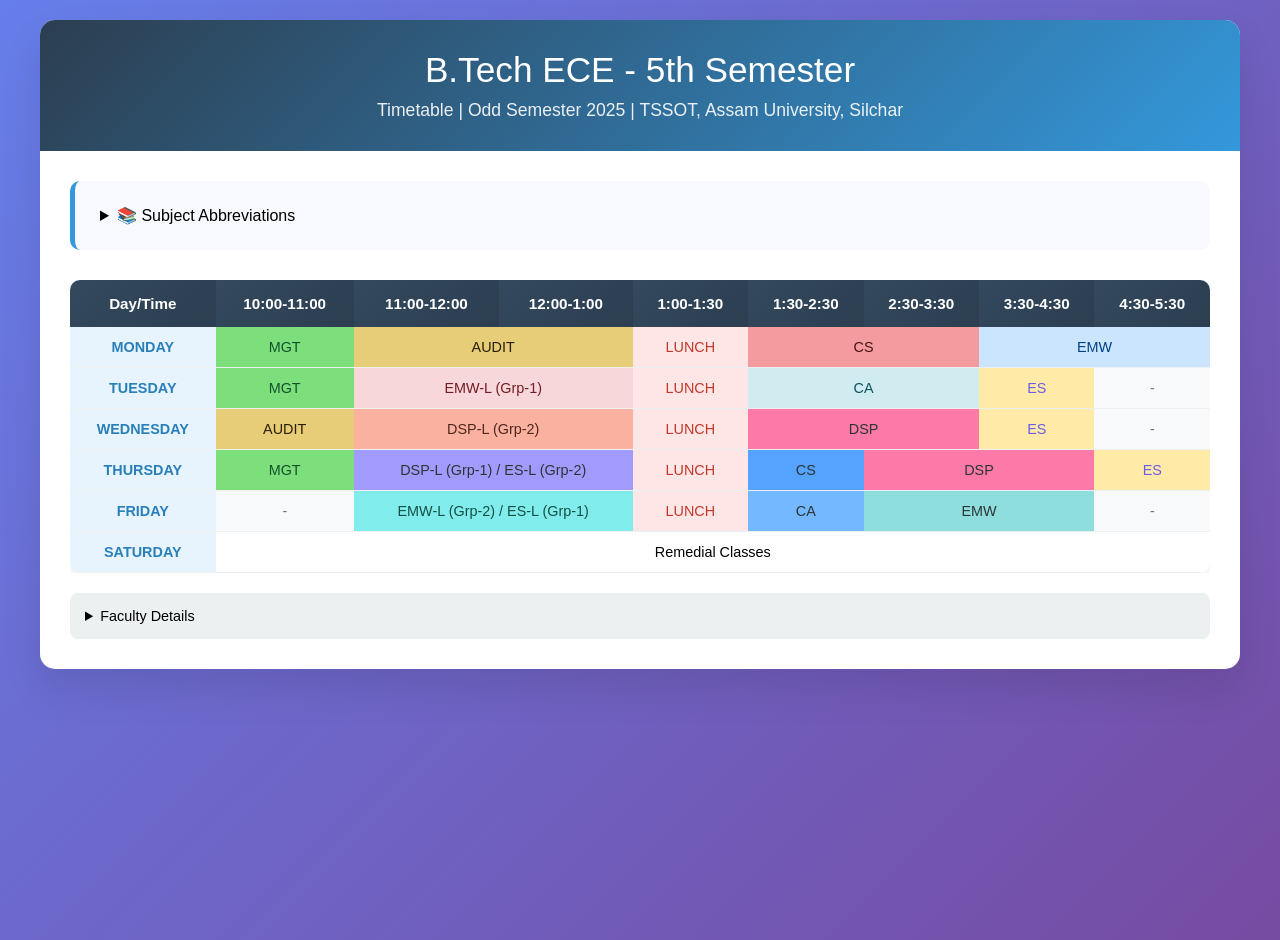
<file: index.html>
<!DOCTYPE html>
<html lang="en">
<head>
    <meta charset="UTF-8">
    <meta name="viewport" content="width=device-width, initial-scale=1.0">
    <title>Dincharya</title>
    <link rel="stylesheet" href="style.css">

</head>
<body>
    <div class="container">
        <div class="header">
            <h1>B.Tech ECE - 5th Semester</h1>
            <p> Timetable | Odd Semester 2025 | TSSOT,  Assam University, Silchar</p>
        </div>
        
        <div class="content">
            <div class="subjects-legend">
                <details>
                    <summary>📚 Subject Abbreviations</summary>
                
                <!-- <h3>📚 Subject Abbreviations</h3> -->
                <div class="subjects-grid">
                    <div class="subject-item">
                        <span class="subject-abbr">MGT</span>
                        <span class="subject-full">Management-II</span>
                    </div>
                    <div class="subject-item">
                        <span class="subject-abbr">AUDIT</span>
                        <span class="subject-full">Constitution/Ethics</span>
                    </div>
                    <div class="subject-item">
                        <span class="subject-abbr">EMW</span>
                        <span class="subject-full">Electromagnetic Waves</span>
                    </div>
                    <div class="subject-item">
                        <span class="subject-abbr">EMW-L</span>
                        <span class="subject-full">EM Waves Lab</span>
                    </div>
                    <div class="subject-item">
                        <span class="subject-abbr">CA</span>
                        <span class="subject-full">Computer Architecture</span>
                    </div>
                    <div class="subject-item">
                        <span class="subject-abbr">DSP</span>
                        <span class="subject-full">Digital Signal Processing</span>
                    </div>
                    <div class="subject-item">
                        <span class="subject-abbr">DSP-L</span>
                        <span class="subject-full">DSP Lab</span>
                    </div>
                    <div class="subject-item">
                        <span class="subject-abbr">CS</span>
                        <span class="subject-full">Control Systems</span>
                    </div>
                    <div class="subject-item">
                        <span class="subject-abbr">ES</span>
                        <span class="subject-full">Embedded Systems</span>
                    </div>
                    <div class="subject-item">
                        <span class="subject-abbr">ES-L</span>
                        <span class="subject-full">Embedded Systems Lab</span>
                    </div>
                </div>
            </div>
            </details>
            <div class="timetable">
                <table>
                    <thead>
                        <tr>
                            <th>Day/Time</th>
                            <th>10:00-11:00</th>
                            <th>11:00-12:00</th>
                            <th>12:00-1:00</th>
                            <th>1:00-1:30</th>
                            <th>1:30-2:30</th>
                            <th>2:30-3:30</th>
                            <th>3:30-4:30</th>
                            <th>4:30-5:30</th>
                        </tr>
                    </thead>
                    <tbody>
                        <tr>
                            <td class="day">MONDAY</td>
                            <td class="slot-1">MGT</td>
                            <td class="slot-2" colspan="2">AUDIT</td>
<!--                             <td class="free-slot">-</td> -->
                            <td class="break">LUNCH</td>
                            <td class="slot-3" colspan="2">CS </td>
                            <td class="slot-4" colspan="2">EMW </td>
                        </tr>
                        <tr>
                            <td class="day">TUESDAY</td>
                            <td class="slot-1">MGT</td>
                            <td class="slot-5" colspan="2">EMW-L (Grp-1) </td>
                            <td class="break">LUNCH</td>
                            <td class="slot-6" colspan="2">CA </td>
                            <td class="slot-7">ES</td>
                            <td class="free-slot">-</td>
                        </tr>
                        <tr>
                            <td class="day">WEDNESDAY</td>
                            <td class="slot-2">AUDIT</td>
                            <td class="slot-8" colspan="2">DSP-L (Grp-2) </td>
                            <td class="break">LUNCH</td>
                            <td class="slot-9" colspan="2">DSP </td>
                            <td class="slot-7">ES</td>
                            <td class="free-slot">-</td>
                        </tr>
                        <tr>
                            <td class="day">THURSDAY</td>
                            <td class="slot-1">MGT</td>
                            <td class="slot-10" colspan="2">DSP-L (Grp-1) / ES-L (Grp-2) </td>
                            <td class="break">LUNCH</td>
                            <td class="slot-11">CS</td>
                            <td class="slot-12" colspan="2">DSP </td>
                            <td class="slot-13">ES</td>
                        </tr>
                        <tr>
                            <td class="day">FRIDAY</td>
                            <td class="free-slot">-</td>
                            <td class="slot-14" colspan="2">EMW-L (Grp-2) / ES-L (Grp-1) </td>
                            <td class="break">LUNCH</td>
                            <td class="slot-15">CA</td>
                            <td class="slot-16" colspan="2">EMW </td>
                            <td class="free-slot">-</td>
                        </tr>
                        <tr>
                            <td class="day">SATURDAY</td>
                            <td class="lab-class" colspan="8">Remedial Classes </td>
                            <!-- <td class="break">LUNCH</td> -->
                            <!-- <td class="lab-class" colspan="4">Remedial Classes</td> -->
                            <!-- <td class="lab-class">Remedial Classes</td>
                            <td class="lab-class">Remedial Classes</td>
                            <td class="lab-class">Remedial Classes</td> -->
                        </tr>
                    </tbody>
                </table>
            </div>
            
            <div class="faculty-info">
                <details>
                    <summary>Faculty Details</summary>
                
                SSN - Prof. Sidhartha Shankar Nath (EMW) <br> MJL - Dr. Mariam Jabali Laskar (CA, CS) <br> 
                RK - Dr. Richik Kashyap (EMW-L) <br> RR - Dr. Rinku Rabidas (DSP, DSP-L) <br> 
                BK - Mr. Banoth Krishna (ES, ES-L) <br> ASH - Management & Audit courses
            </details>
            </div>
        </div>
    </div>
</body>
</html>
</file>
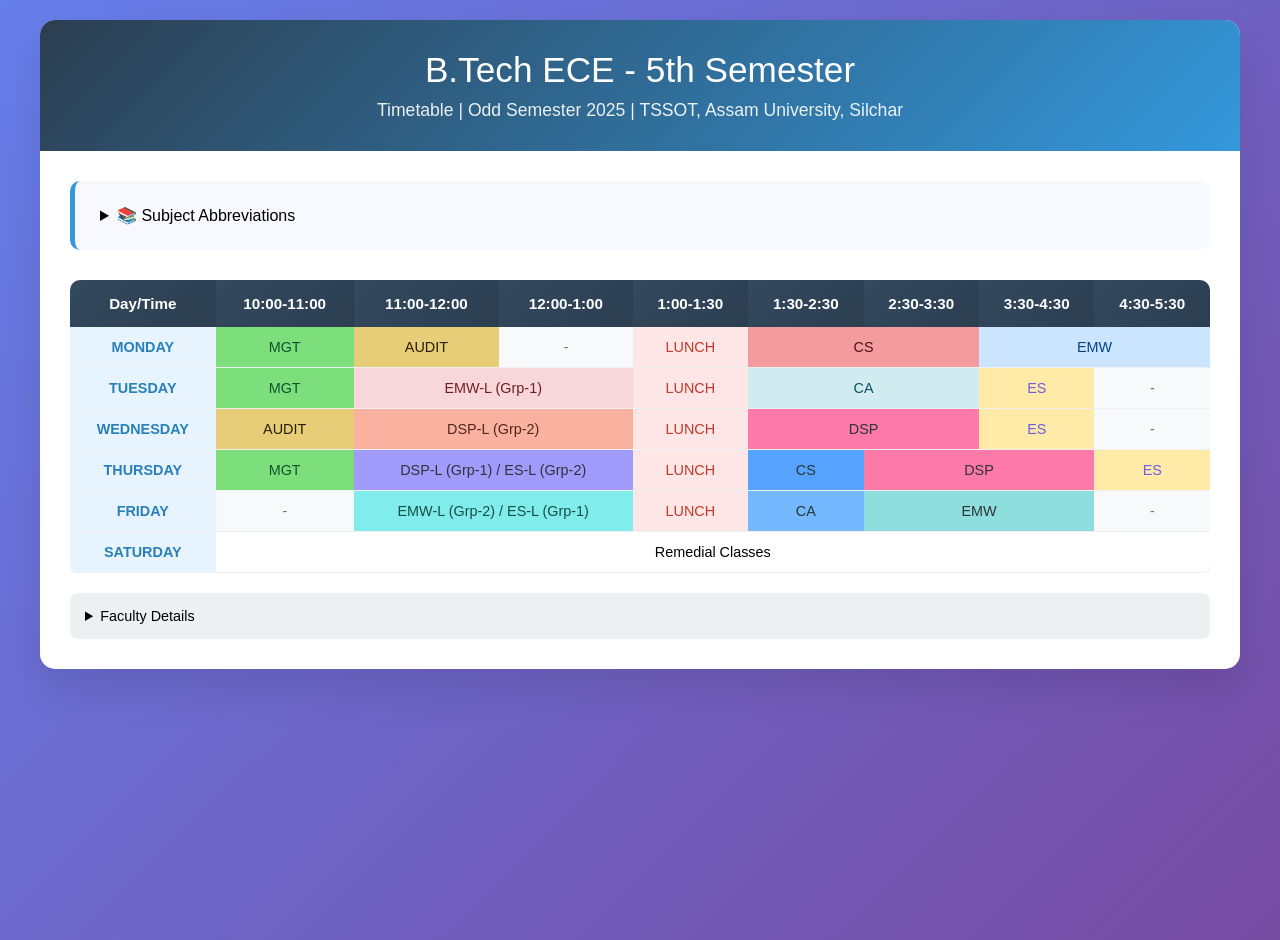
<file: routine.html>
<!DOCTYPE html>
<html lang="en">
<head>
    <meta charset="UTF-8">
    <meta name="viewport" content="width=device-width, initial-scale=1.0">
    <title>B.Tech ECE 5th Semester Timetable</title>
    <style>
        body {
            font-family: 'Segoe UI', Tahoma, Geneva, Verdana, sans-serif;
            margin: 0;
            padding: 20px;
            background: linear-gradient(135deg, #667eea 0%, #764ba2 100%);
            min-height: 100vh;
        }
        
        .container {
            max-width: 1200px;
            margin: 0 auto;
            background: white;
            border-radius: 15px;
            box-shadow: 0 20px 40px rgba(0,0,0,0.1);
            overflow: hidden;
        }
        
        .header {
            background: linear-gradient(135deg, #2c3e50, #3498db);
            color: white;
            padding: 30px;
            text-align: center;
        }
        
        .header h1 {
            margin: 0;
            font-size: 2.2em;
            font-weight: 300;
        }
        
        .header p {
            margin: 10px 0 0 0;
            opacity: 0.9;
            font-size: 1.1em;
        }
        
        .content {
            padding: 30px;
        }
        
        .subjects-legend {
            background: #f8f9ff;
            border-radius: 10px;
            padding: 25px;
            margin-bottom: 30px;
            border-left: 5px solid #3498db;
        }
        
        .subjects-legend h3 {
            color: #2c3e50;
            margin-bottom: 20px;
            font-size: 1.3em;
        }
        
        .subjects-grid {
            display: grid;
            grid-template-columns: repeat(auto-fit, minmax(300px, 1fr));
            gap: 15px;
        }
        
        .subject-item {
            display: flex;
            justify-content: space-between;
            align-items: center;
            padding: 12px 15px;
            background: white;
            border-radius: 8px;
            box-shadow: 0 2px 5px rgba(0,0,0,0.08);
            border-left: 4px solid #e74c3c;
        }
        
        .subject-abbr {
            font-weight: bold;
            color: #e74c3c;
            font-size: 1.1em;
        }
        
        .subject-full {
            color: #2c3e50;
            text-align: right;
            font-size: 0.95em;
        }
        
        .timetable {
            overflow-x: auto;
            margin-top: 30px;
        }
        
        table {
            width: 100%;
            border-collapse: collapse;
            background: white;
            border-radius: 10px;
            overflow: hidden;
            box-shadow: 0 5px 15px rgba(0,0,0,0.08);
        }
        
        th {
            background: linear-gradient(135deg, #34495e, #2c3e50);
            color: white;
            padding: 15px 10px;
            text-align: center;
            font-weight: 600;
            font-size: 0.95em;
        }
        
        td {
            padding: 12px 8px;
            text-align: center;
            border-bottom: 1px solid #ecf0f1;
            font-size: 0.9em;
        }
        
        .time-slot {
            background: #f8f9fa;
            font-weight: 600;
            color: #2c3e50;
        }
        
        .day {
            background: #e8f4fd;
            font-weight: 600;
            color: #2980b9;
        }
        
        .slot-1 {
            background: #7cdf7c;
            color: #11522c;
            font-weight: 500;
        }
        
        .slot-2 {
            background: #e7cd78;
            color: #291f01;
            font-weight: 500;
        }
        
        .slot-3 {
            background: #f39b9f;
            color: #4a1414;
            font-weight: 500;
        }
        
        .slot-4 {
            background: #cce5ff;
            color: #004085;
            font-weight: 500;
        }
        
        .slot-5 {
            background: #f8d7da;
            color: #721c24;
            font-weight: 500;
        }
        
        .slot-6 {
            background: #d1ecf1;
            color: #0c5460;
            font-weight: 500;
        }
        
        .slot-7 {
            background: #ffeaa7;
            color: #6c5ce7;
            font-weight: 500;
        }
        
        .slot-8 {
            background: #fab1a0;
            color: #50271d;
            font-weight: 500;
        }
        
        .slot-9 {
            background: #fd79a8;
            color: #2d3436;
            font-weight: 500;
        }
        
        .slot-10 {
            background: #a29bfe;
            color: #2d3436;
            font-weight: 500;
        }
        
        .slot-11 {
            background: #55a3ff;
            color: #2d3436;
            font-weight: 500;
        }
        
        .slot-12 {
            background: #fd79a8;
            color: #2d3436;
            font-weight: 500;
        }
        
        .slot-13 {
            background: #ffeaa7;
            color: #6c5ce7;
            font-weight: 500;
        }
        
        .slot-14 {
            background: #81ecec;
            color: #154f43;
            font-weight: 500;
        }
        
        .slot-15 {
            background: #74b9ff;
            color: #2d3436;
            font-weight: 500;
        }
        
        .slot-16 {
            background: #8ddedd;
            color: #2d3436;
            font-weight: 500;
        }
        
        .break {
            background: #ffe6e6;
            color: #c0392b;
            font-weight: 500;
        }
        
        .free-slot {
            background: #f8f9fa;
            color: #6c757d;
            font-style: italic;
        }
        
        .notes-section {
            margin-top: 30px;
            background: #f8f9ff;
            border-radius: 10px;
            padding: 25px;
        }
        
        .notes-section h3 {
            color: #2c3e50;
            margin-bottom: 15px;
        }
        
        .note-item {
            margin: 10px 0;
            padding: 10px 15px;
            background: white;
            border-radius: 8px;
            border-left: 4px solid #f39c12;
        }
        
        .faculty-info {
            margin-top: 20px;
            font-size: 0.9em;
            color: #000000;
            background: #ecf0f1;
            padding: 15px;
            border-radius: 8px;
        }
        
        @media (max-width: 768px) {
            .container {
                margin: 10px;
                border-radius: 10px;
            }
            
            .content {
                padding: 20px;
            }
            
            th, td {
                padding: 8px 4px;
                font-size: 0.8em;
            }
            
            .header h1 {
                font-size: 1.8em;
            }
        }
    </style>
</head>
<body>
    <div class="container">
        <div class="header">
            <h1>B.Tech ECE - 5th Semester</h1>
            <p> Timetable | Odd Semester 2025 | TSSOT,  Assam University, Silchar</p>
        </div>
        
        <div class="content">
            <div class="subjects-legend">
                <details>
                    <summary>📚 Subject Abbreviations</summary>
                
                <!-- <h3>📚 Subject Abbreviations</h3> -->
                <div class="subjects-grid">
                    <div class="subject-item">
                        <span class="subject-abbr">MGT</span>
                        <span class="subject-full">Management-II</span>
                    </div>
                    <div class="subject-item">
                        <span class="subject-abbr">AUDIT</span>
                        <span class="subject-full">Constitution/Ethics</span>
                    </div>
                    <div class="subject-item">
                        <span class="subject-abbr">EMW</span>
                        <span class="subject-full">Electromagnetic Waves</span>
                    </div>
                    <div class="subject-item">
                        <span class="subject-abbr">EMW-L</span>
                        <span class="subject-full">EM Waves Lab</span>
                    </div>
                    <div class="subject-item">
                        <span class="subject-abbr">CA</span>
                        <span class="subject-full">Computer Architecture</span>
                    </div>
                    <div class="subject-item">
                        <span class="subject-abbr">DSP</span>
                        <span class="subject-full">Digital Signal Processing</span>
                    </div>
                    <div class="subject-item">
                        <span class="subject-abbr">DSP-L</span>
                        <span class="subject-full">DSP Lab</span>
                    </div>
                    <div class="subject-item">
                        <span class="subject-abbr">CS</span>
                        <span class="subject-full">Control Systems</span>
                    </div>
                    <div class="subject-item">
                        <span class="subject-abbr">ES</span>
                        <span class="subject-full">Embedded Systems</span>
                    </div>
                    <div class="subject-item">
                        <span class="subject-abbr">ES-L</span>
                        <span class="subject-full">Embedded Systems Lab</span>
                    </div>
                </div>
            </div>
            </details>
            <div class="timetable">
                <table>
                    <thead>
                        <tr>
                            <th>Day/Time</th>
                            <th>10:00-11:00</th>
                            <th>11:00-12:00</th>
                            <th>12:00-1:00</th>
                            <th>1:00-1:30</th>
                            <th>1:30-2:30</th>
                            <th>2:30-3:30</th>
                            <th>3:30-4:30</th>
                            <th>4:30-5:30</th>
                        </tr>
                    </thead>
                    <tbody>
                        <tr>
                            <td class="day">MONDAY</td>
                            <td class="slot-1">MGT</td>
                            <td class="slot-2">AUDIT</td>
                            <td class="free-slot">-</td>
                            <td class="break">LUNCH</td>
                            <td class="slot-3" colspan="2">CS </td>
                            <td class="slot-4" colspan="2">EMW </td>
                        </tr>
                        <tr>
                            <td class="day">TUESDAY</td>
                            <td class="slot-1">MGT</td>
                            <td class="slot-5" colspan="2">EMW-L (Grp-1) </td>
                            <td class="break">LUNCH</td>
                            <td class="slot-6" colspan="2">CA </td>
                            <td class="slot-7">ES</td>
                            <td class="free-slot">-</td>
                        </tr>
                        <tr>
                            <td class="day">WEDNESDAY</td>
                            <td class="slot-2">AUDIT</td>
                            <td class="slot-8" colspan="2">DSP-L (Grp-2) </td>
                            <td class="break">LUNCH</td>
                            <td class="slot-9" colspan="2">DSP </td>
                            <td class="slot-7">ES</td>
                            <td class="free-slot">-</td>
                        </tr>
                        <tr>
                            <td class="day">THURSDAY</td>
                            <td class="slot-1">MGT</td>
                            <td class="slot-10" colspan="2">DSP-L (Grp-1) / ES-L (Grp-2) </td>
                            <td class="break">LUNCH</td>
                            <td class="slot-11">CS</td>
                            <td class="slot-12" colspan="2">DSP </td>
                            <td class="slot-13">ES</td>
                        </tr>
                        <tr>
                            <td class="day">FRIDAY</td>
                            <td class="free-slot">-</td>
                            <td class="slot-14" colspan="2">EMW-L (Grp-2) / ES-L (Grp-1) </td>
                            <td class="break">LUNCH</td>
                            <td class="slot-15">CA</td>
                            <td class="slot-16" colspan="2">EMW </td>
                            <td class="free-slot">-</td>
                        </tr>
                        <tr>
                            <td class="day">SATURDAY</td>
                            <td class="lab-class" colspan="8">Remedial Classes </td>
                            <!-- <td class="break">LUNCH</td> -->
                            <!-- <td class="lab-class" colspan="4">Remedial Classes</td> -->
                            <!-- <td class="lab-class">Remedial Classes</td>
                            <td class="lab-class">Remedial Classes</td>
                            <td class="lab-class">Remedial Classes</td> -->
                        </tr>
                    </tbody>
                </table>
            </div>
            
            <div class="faculty-info">
                <details>
                    <summary>Faculty Details</summary>
                
                SSN - Prof. Sidhartha Shankar Nath (EMW) <br> MJL - Dr. Mariam Jabali Laskar (CA, CS) <br> 
                RK - Dr. Richik Kashyap (EMW-L) <br> RR - Dr. Rinku Rabidas (DSP, DSP-L) <br> 
                BK - Mr. Banoth Krishna (ES, ES-L) <br> ASH - Management & Audit courses
            </details>
            </div>
        </div>
    </div>
</body>
</html>
</file>
<file: style.css>
body {
            font-family: 'Segoe UI', Tahoma, Geneva, Verdana, sans-serif;
            margin: 0;
            padding: 20px;
            background: linear-gradient(135deg, #667eea 0%, #764ba2 100%);
            min-height: 100vh;
        }
        
        .container {
            max-width: 1200px;
            margin: 0 auto;
            background: white;
            border-radius: 15px;
            box-shadow: 0 20px 40px rgba(0,0,0,0.1);
            overflow: hidden;
        }
        
        .header {
            background: linear-gradient(135deg, #2c3e50, #3498db);
            color: white;
            padding: 30px;
            text-align: center;
        }
        
        .header h1 {
            margin: 0;
            font-size: 2.2em;
            font-weight: 300;
        }
        
        .header p {
            margin: 10px 0 0 0;
            opacity: 0.9;
            font-size: 1.1em;
        }
        
        .content {
            padding: 30px;
        }
        
        .subjects-legend {
            background: #f8f9ff;
            border-radius: 10px;
            padding: 25px;
            margin-bottom: 30px;
            border-left: 5px solid #3498db;
        }
        
        .subjects-legend h3 {
            color: #2c3e50;
            margin-bottom: 20px;
            font-size: 1.3em;
        }
        
        .subjects-grid {
            display: grid;
            grid-template-columns: repeat(auto-fit, minmax(300px, 1fr));
            gap: 15px;
        }
        
        .subject-item {
            display: flex;
            justify-content: space-between;
            align-items: center;
            padding: 12px 15px;
            background: white;
            border-radius: 8px;
            box-shadow: 0 2px 5px rgba(0,0,0,0.08);
            border-left: 4px solid #e74c3c;
        }
        
        .subject-abbr {
            font-weight: bold;
            color: #e74c3c;
            font-size: 1.1em;
        }
        
        .subject-full {
            color: #2c3e50;
            text-align: right;
            font-size: 0.95em;
        }
        
        .timetable {
            overflow-x: auto;
            margin-top: 30px;
        }
        
        table {
            width: 100%;
            border-collapse: collapse;
            background: white;
            border-radius: 10px;
            overflow: hidden;
            box-shadow: 0 5px 15px rgba(0,0,0,0.08);
        }
        
        th {
            background: linear-gradient(135deg, #34495e, #2c3e50);
            color: white;
            padding: 15px 10px;
            text-align: center;
            font-weight: 600;
            font-size: 0.95em;
        }
        
        td {
            padding: 12px 8px;
            text-align: center;
            border-bottom: 1px solid #ecf0f1;
            font-size: 0.9em;
        }
        
        .time-slot {
            background: #f8f9fa;
            font-weight: 600;
            color: #2c3e50;
        }
        
        .day {
            background: #e8f4fd;
            font-weight: 600;
            color: #2980b9;
        }
        
        .slot-1 {
            background: #7cdf7c;
            color: #11522c;
            font-weight: 500;
        }
        
        .slot-2 {
            background: #e7cd78;
            color: #291f01;
            font-weight: 500;
        }
        
        .slot-3 {
            background: #f39b9f;
            color: #4a1414;
            font-weight: 500;
        }
        
        .slot-4 {
            background: #cce5ff;
            color: #004085;
            font-weight: 500;
        }
        
        .slot-5 {
            background: #f8d7da;
            color: #721c24;
            font-weight: 500;
        }
        
        .slot-6 {
            background: #d1ecf1;
            color: #0c5460;
            font-weight: 500;
        }
        
        .slot-7 {
            background: #ffeaa7;
            color: #6c5ce7;
            font-weight: 500;
        }
        
        .slot-8 {
            background: #fab1a0;
            color: #50271d;
            font-weight: 500;
        }
        
        .slot-9 {
            background: #fd79a8;
            color: #2d3436;
            font-weight: 500;
        }
        
        .slot-10 {
            background: #a29bfe;
            color: #2d3436;
            font-weight: 500;
        }
        
        .slot-11 {
            background: #55a3ff;
            color: #2d3436;
            font-weight: 500;
        }
        
        .slot-12 {
            background: #fd79a8;
            color: #2d3436;
            font-weight: 500;
        }
        
        .slot-13 {
            background: #ffeaa7;
            color: #6c5ce7;
            font-weight: 500;
        }
        
        .slot-14 {
            background: #81ecec;
            color: #154f43;
            font-weight: 500;
        }
        
        .slot-15 {
            background: #74b9ff;
            color: #2d3436;
            font-weight: 500;
        }
        
        .slot-16 {
            background: #8ddedd;
            color: #2d3436;
            font-weight: 500;
        }
        
        .break {
            background: #ffe6e6;
            color: #c0392b;
            font-weight: 500;
        }
        
        .free-slot {
            background: #f8f9fa;
            color: #6c757d;
            font-style: italic;
        }
        
        .notes-section {
            margin-top: 30px;
            background: #f8f9ff;
            border-radius: 10px;
            padding: 25px;
        }
        
        .notes-section h3 {
            color: #2c3e50;
            margin-bottom: 15px;
        }
        
        .note-item {
            margin: 10px 0;
            padding: 10px 15px;
            background: white;
            border-radius: 8px;
            border-left: 4px solid #f39c12;
        }
        
        .faculty-info {
            margin-top: 20px;
            font-size: 0.9em;
            color: #000000;
            background: #ecf0f1;
            padding: 15px;
            border-radius: 8px;
        }
        
        @media (max-width: 768px) {
            .container {
                margin: 10px;
                border-radius: 10px;
            }
            
            .content {
                padding: 20px;
            }
            
            th, td {
                padding: 8px 4px;
                font-size: 0.8em;
            }
            
            .header h1 {
                font-size: 1.8em;
            }
        }
</file>
